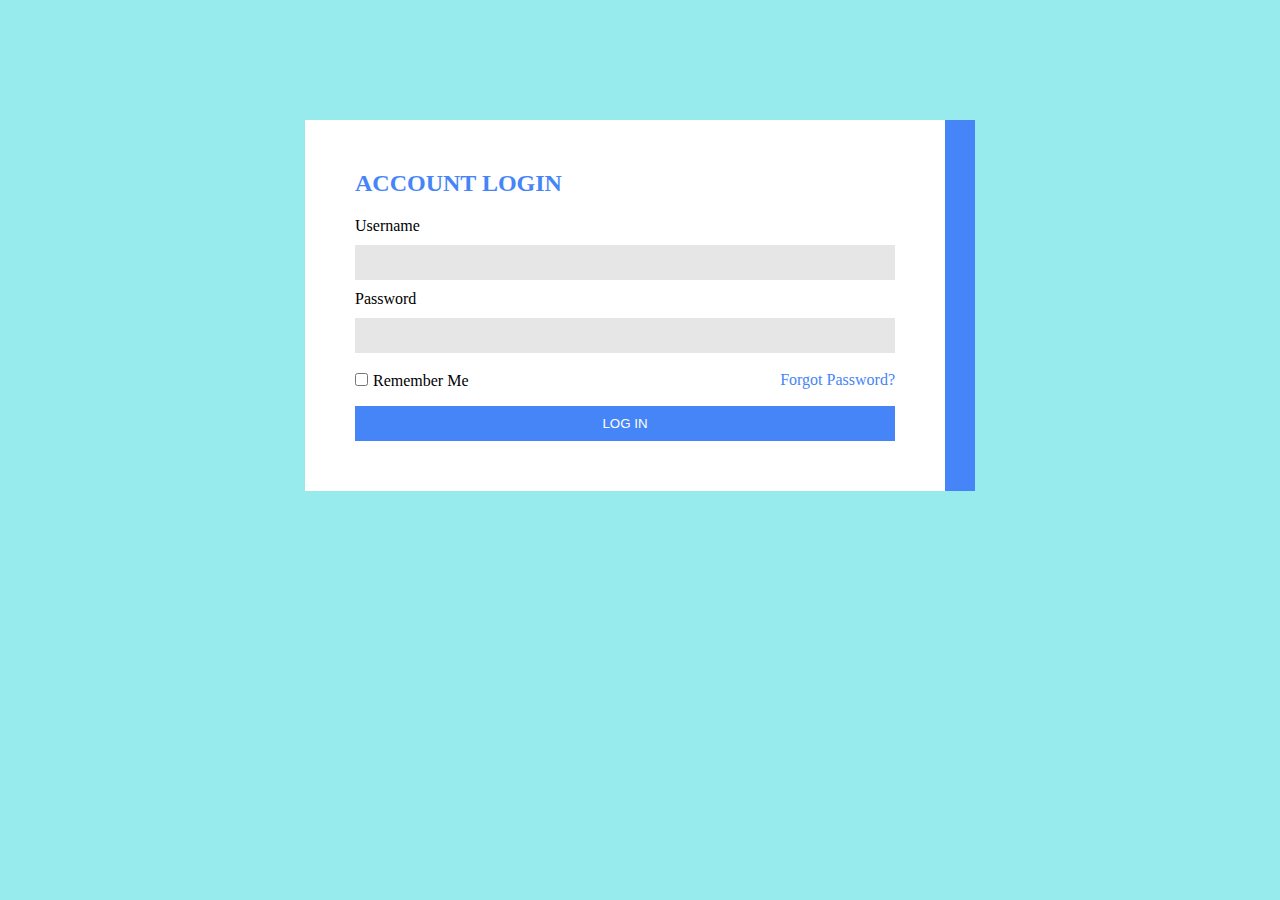
<file: Challenge1/index.html>
<!DOCTYPE html>
<html lang="en">
<head>
    <meta charset="UTF-8">
    <meta http-equiv="X-UA-Compatible" content="IE=edge">
    <meta name="viewport" content="width=device-width, initial-scale=1.0">
    <link rel="stylesheet" href="style.css">
    <title>Login ||</title>
</head>
<body>
    <div class="container">
        <h2>ACCOUNT LOGIN</h2>
        <form action="#">
            <label for="Username">Username</label>
            <input type="text" name="" id="Username">
            <label for="Password">Password</label>
            <input type="text" name="" id="Password">
            <div class="inner-div">
                <label for="">
                    <input type="checkbox" name="" id="">Remember Me
                </label>
                <span>Forgot Password?</span>
            </div>
            <button>LOG IN</button>
        </form>
    </div>
</body>
</html>
</file>
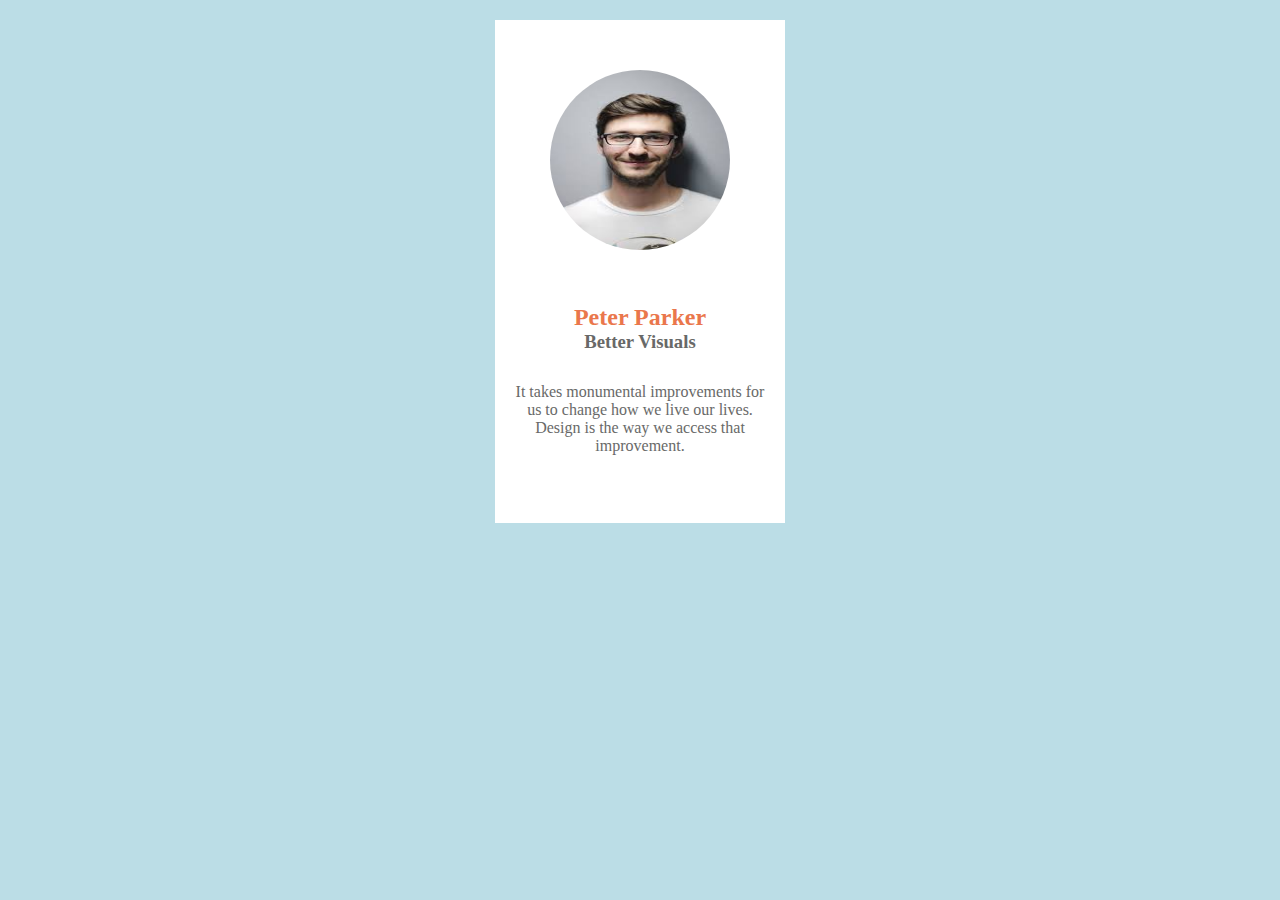
<file: Challenge3/index.html>
<!DOCTYPE html>
<html lang="en">
<head>
    <meta charset="UTF-8">
    <meta http-equiv="X-UA-Compatible" content="IE=edge">
    <meta name="viewport" content="width=device-width, initial-scale=1.0">
    <!--FONT AWESOME CSS LINK-->
    <link rel="stylesheet" href="https://cdnjs.cloudflare.com/ajax/libs/font-awesome/5.15.1/css/all.min.css" integrity="sha512-+4zCK9k+qNFUR5X+cKL9EIR+ZOhtIloNl9GIKS57V1MyNsYpYcUrUeQc9vNfzsWfV28IaLL3i96P9sdNyeRssA==" crossorigin="anonymous" />
    <link rel="stylesheet" href="style.css">
    <title>Profile Card</title>
</head>
<body>
    <div class="container">
        <div class="card">
            <div class="card-img">
                <img src="./img/images.jpg" alt="Profile Picture">
            </div>
            <div class="card-text">
                <div class="caption">
                    <h2>Peter Parker</h2>
                    <h3>Better Visuals</h3>
                </div>
                <p>It takes monumental improvements for us to change how we live our lives. Design is the way we access that improvement.</p>
            </div>
            <div class="social">
                <i class="fab fa-facebook-f"></i>
                <i class="fab fa-twitter"></i>
                <i class="fab fa-github"></i>
                <i class="fab fa-behance"></i>
            </div>
        </div>
    </div>
</body>
</html>
</file>
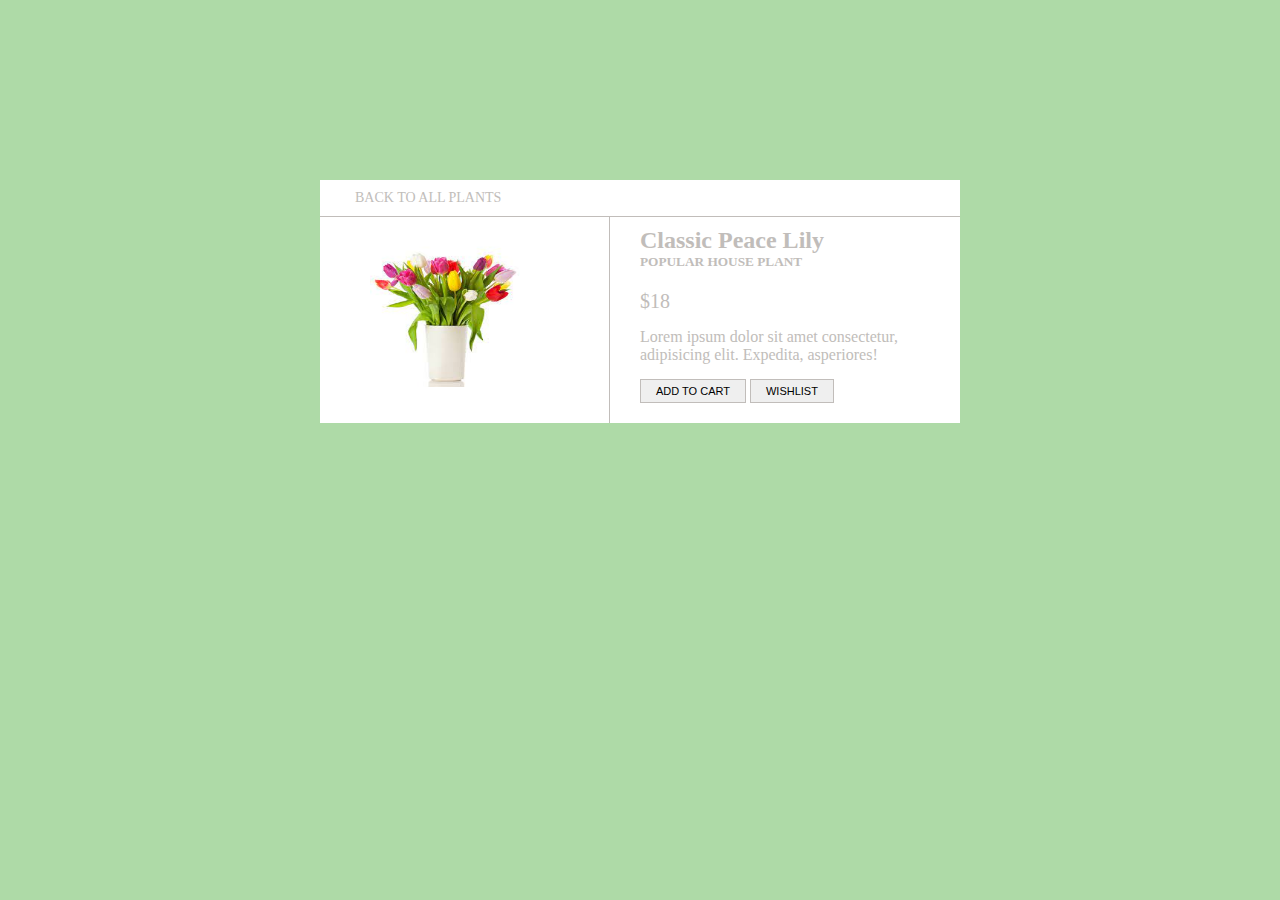
<file: Challenge4/index.html>
<!DOCTYPE html>
<html lang="en">
<head>
    <meta charset="UTF-8">
    <meta http-equiv="X-UA-Compatible" content="IE=edge">
    <meta name="viewport" content="width=device-width, initial-scale=1.0">
    <!--FONT AWESOME CSS LINK-->
    <link rel="stylesheet" href="https://cdnjs.cloudflare.com/ajax/libs/font-awesome/5.15.1/css/all.min.css" integrity="sha512-+4zCK9k+qNFUR5X+cKL9EIR+ZOhtIloNl9GIKS57V1MyNsYpYcUrUeQc9vNfzsWfV28IaLL3i96P9sdNyeRssA==" crossorigin="anonymous" />
    <link rel="stylesheet" href="style.css">
    <title>Product Card</title>
</head>
<body>
    <div class="container">
        <div class="first-div">
            <div class="back">
                <i class="fas fa-chevron-left"></i>
                <span>BACK TO ALL PLANTS</span>
            </div>
            <div class="love">
                <i class="far fa-heart"></i>
            </div>
        </div>
        <div class="content-div">
            <div class="image-div">
                <img src="./img/flowerVase.jpg" alt="Flower Vase">
            </div>
            <div class="text-div">
                <h2>Classic Peace Lily</h2>
                <h5>POPULAR HOUSE PLANT</h5>
                <span>$18</span>
                <p>Lorem ipsum dolor sit amet consectetur, adipisicing elit. Expedita, asperiores!</p>
                <div class="btn">
                    <button>ADD TO CART</button>
                    <button>WISHLIST</button>
                </div>
            </div>
        </div>
    </div>
</body>
</html>
</file>
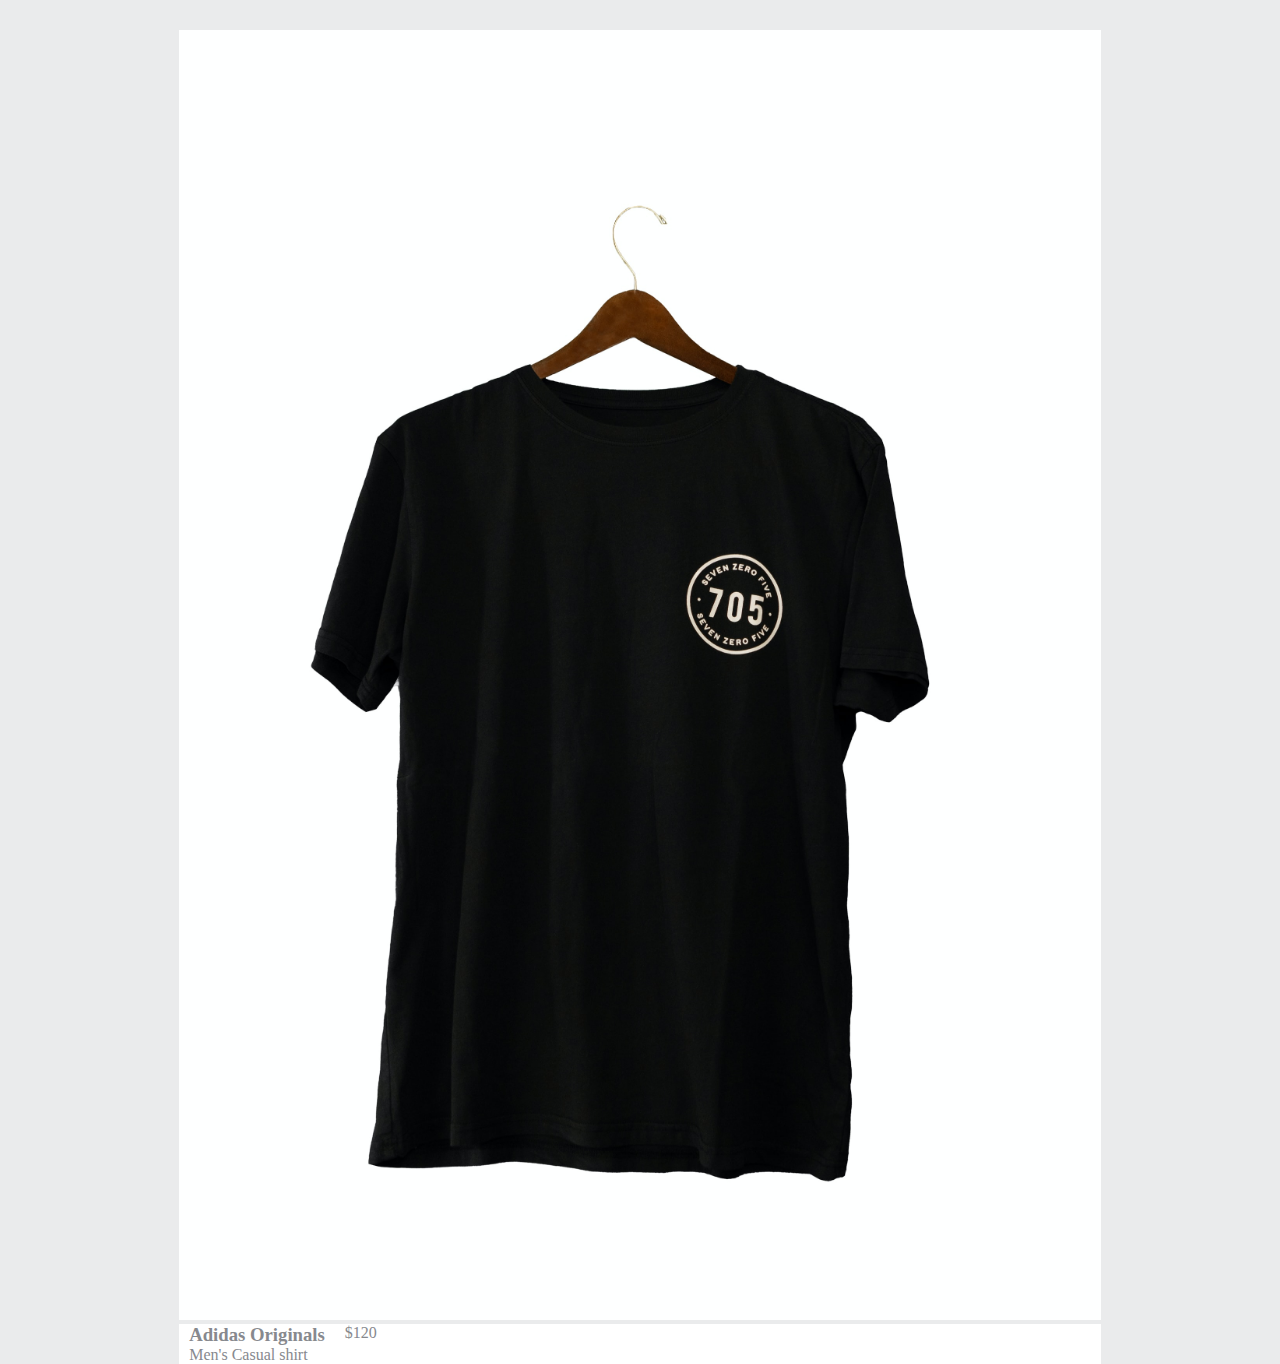
<file: Challenge5/index.html>
<!DOCTYPE html>
<html lang="en">
<head>
    <meta charset="UTF-8">
    <meta http-equiv="X-UA-Compatible" content="IE=edge">
    <meta name="viewport" content="width=device-width, initial-scale=1.0">
    <link rel="stylesheet" href="style.css">
    <title>Shirt Page</title>
</head>
<body>
    <div class="container">
        <div class="card">
            <div class="img-div">
                <img src="./img/black-polo.jpg" alt="Black Polo">
            </div>
            <div class="text-div">
                <div class="caption-div">
                    <h3>Adidas Originals</h3>
                    <p>Men's Casual shirt</p>
                </div>
                <div class="price-div">
                    <span>$120</span>
                </div>
            </div>
        </div>
    </div>
</body>
</html>
</file>
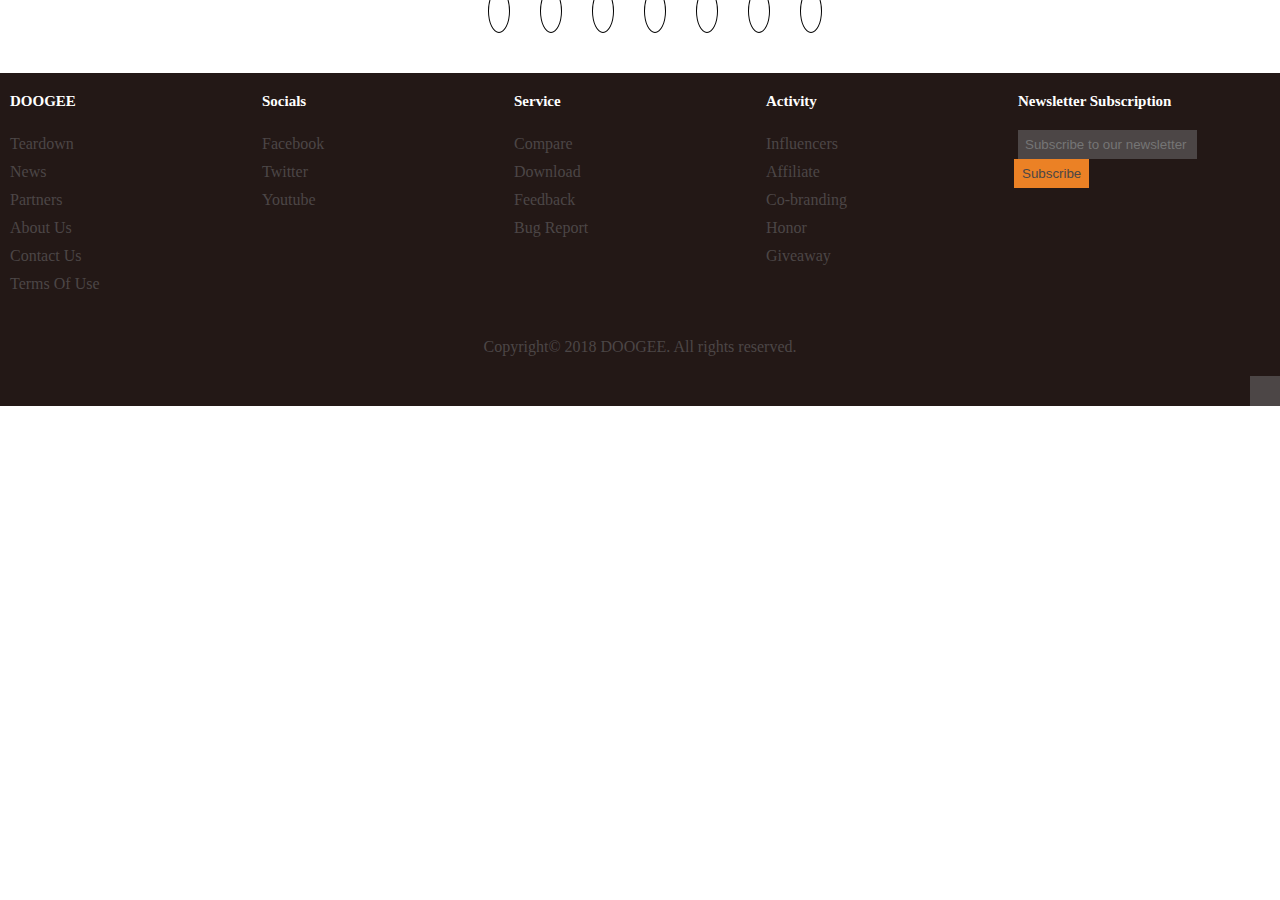
<file: Challenge6/index.html>
<!DOCTYPE html>
<html lang="en">
<head>
    <meta charset="UTF-8">
    <meta http-equiv="X-UA-Compatible" content="IE=edge">
    <meta name="viewport" content="width=device-width, initial-scale=1.0">
    <!--FONT AWESOME CSS LINK-->
    <link rel="stylesheet" href="https://cdnjs.cloudflare.com/ajax/libs/font-awesome/5.15.1/css/all.min.css" integrity="sha512-+4zCK9k+qNFUR5X+cKL9EIR+ZOhtIloNl9GIKS57V1MyNsYpYcUrUeQc9vNfzsWfV28IaLL3i96P9sdNyeRssA==" crossorigin="anonymous" />
    <link rel="stylesheet" href="style.css">
    <title>Footer Page</title>
</head>
<body>

    <div class="container">
        <div class="socials">
            <i class="fab fa-facebook-f circle"></i>
            <i class="fab fa-twitter"></i>
            <i class="fab fa-google-plus-g"></i>
            <i class="fab fa-youtube"></i>
            <i class="fab fa-instagram"></i>
            <i class="fab fa-linkedin-in"></i>
            <i class="fab fa-vk"></i>
        </div>
    </div>

    <section id="footer">
        <div class="footer">
            <div class="first">
                <h2>DOOGEE</h2>
                <li>Teardown</li>
                <li>News</li>
                <li>Partners</li>
                <li>About Us</li>
                <li>Contact Us</li>
                <li>Terms Of Use</li>
            </div>
            <div class="second">
                <h2>Socials</h2>
                <li>Facebook</li>
                <li>Twitter</li>
                <li>Youtube</li>
            </div>
            <div class="third">
                <h2>Service</h2>
                <li>Compare</li>
                <li>Download</li>
                <li>Feedback</li>
                <li>Bug Report</li>
            </div>
            <div class="fourth">
                <h2>Activity</h2>
                <li>Influencers</li>
                <li>Affiliate</li>
                <li>Co-branding</li>
                <li>Honor</li>
                <li>Giveaway</li>
            </div>
            <div class="fifth">
                <h2>Newsletter Subscription</h2>
                <div class="btn">
                    <input type="text" name="#" id="#" placeholder="Subscribe to our newsletter">
                    <button>Subscribe</button>
                </div>
            </div>
        </div>
        <p>Copyright&copy; 2018 DOOGEE. All rights reserved.</p>
        <div class="arrow-up">
            <i class="fas fa-chevron-up"></i>
        </div>
    </section>
</body>
</html>
</file>
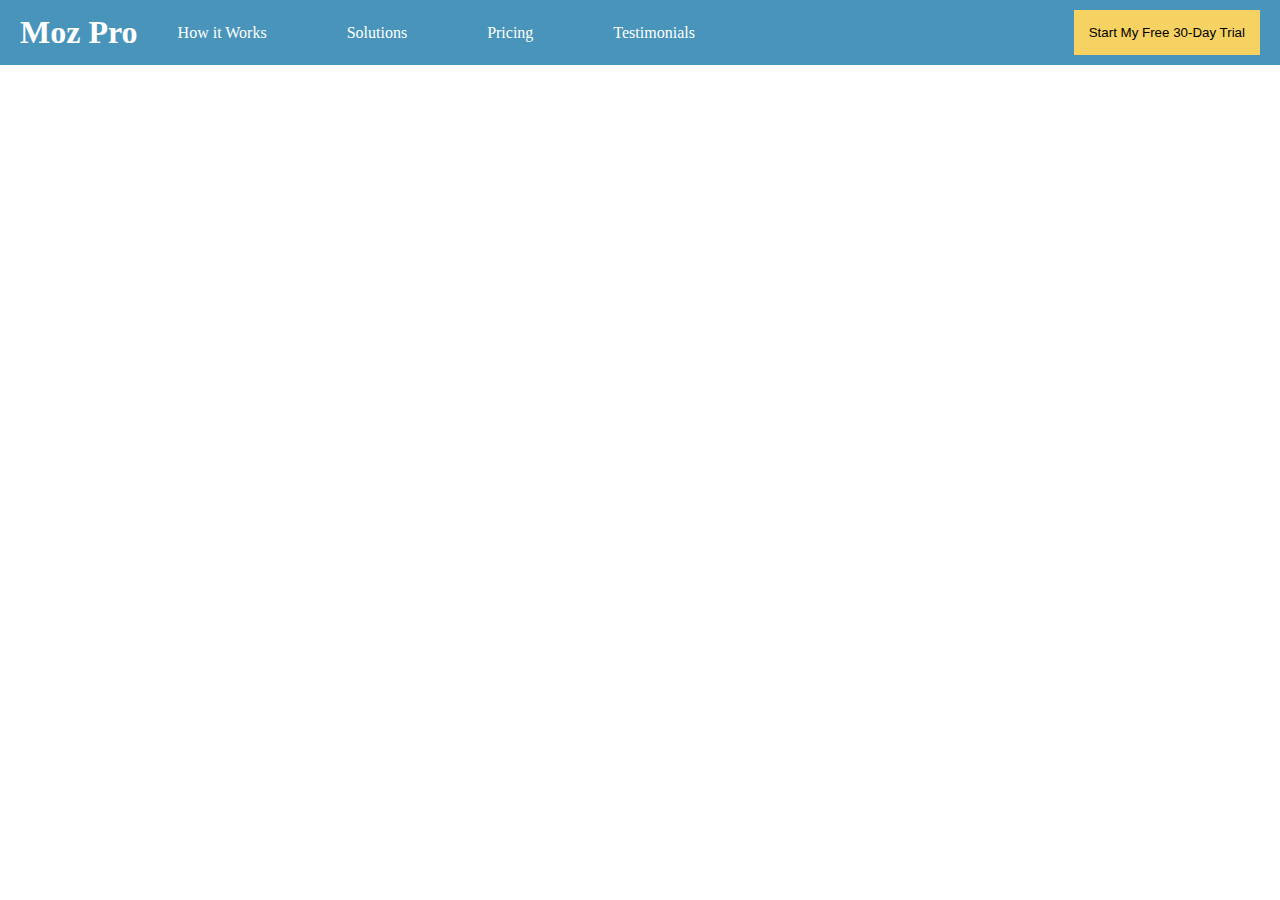
<file: Challenge8/index.html>
<!DOCTYPE html>
<html lang="en">
<head>
    <meta charset="UTF-8">
    <meta http-equiv="X-UA-Compatible" content="IE=edge">
    <meta name="viewport" content="width=device-width, initial-scale=1.0">
    <link rel="stylesheet" href="style.css">
    <title>Landing Page</title>
</head>
<body>
    <header>
        <div class="header-container">
            <h1>Moz Pro</h1>
            <ul>
                <li><a href="#">How it Works</a></li>
                <li>Solutions</li>
                <li>Pricing</li>
                <li>Testimonials</li>
            </ul>
        </div>
        <div class="btn-header">
            <button>Start My Free 30-Day Trial</button>
        </div>
    </header>
</body>
</html>
</file>
<file: Challenge1/style.css>
html,
body{
    padding: 0;
    margin: 0;
    box-sizing: border-box;
    background-color: #98EBEC;
}

.container{
    background-color: #fff;
    width: 50%;
    margin: 120px auto;
    border-right: 30px solid #4585F7;
}

.container h2{
    /* text-align: center; */
    margin: 10px 50px;
    padding-top: 50px;
    color: #4585F7;
}

.container form{
    display: flex;
    flex-direction: column;
    margin: 20px 50px;
}

.container input{
    background-color: #e6e6e6;
    border: none;
    padding: 10px 0;
    margin: 10px 0;
    outline: none;
}

.container input[type='checkbox']{
    margin-right: 5px;
    
}

.inner-div{
    display: flex;
    justify-content: space-between;
    margin-bottom: 10px;
}

.container span{
    /* text-align: right; */
    color: #4585F7;
    display: flex;
    justify-content: right;
    align-items: center;
}

.container button{
    color: #fff;
    background-color: #4585F7;
    border: none;
    padding: 10px 0;
    margin-bottom: 50px;
    
}

@media screen and (max-width: 600px) {
    .container{
        width: 80%;
        border-right: 20px solid #4585F7;
    }

    .container h2{
        font-size: 20px;
        margin: 10px 30px;
    }

    .container form{
        margin: 20px 30px;
    }

    .container input{
        padding: 5px 0; 
    }

    .inner-div{
        font-size: 15px;
        display: inline-block;
        margin-bottom: 15px;
    }
}
</file>
<file: Challenge3/style.css>
*{
    box-sizing: border-box;
    padding: 0;
    margin: 0;
}

body{
    background-color: #BBDDE6;;
}

.container{
    background-color: #ffffff;
    width: 290px;
    margin: 20px auto;
}

.card-img{
    text-align: center;  
}

.card-img img{
    border-radius: 50%;
    width: 180px;
    height: 180px;
    margin-top: 50px;
}

.card-text{
    color: #686968;
    margin: 50px 20px;
    text-align: center;
    padding-bottom: 0;
}

.caption{
    padding-bottom: 30px;
}

.card-text h2{
    color: #EA774C;
}

.social{
    color: #EA774C;
    padding: 0 auto;
    
}

.social i{
    padding-left: 40px;
    margin-bottom: 40px;
}
</file>
<file: Challenge4/style.css>
*{
    box-sizing: border-box;
    padding: 0;
    margin: 0;
}

body{
    background-color: #AEDAA7;
    display: flex;
    justify-content: center;
    align-items: center;
}

.container{
    width: 50%;
    background-color: #FFFFFF;;
    color: #C1BDBA;
    margin-top: 20vh ; 
}

.first-div{
    display: flex;
    justify-content: space-between;
    padding: 10px 30px;
    border-bottom: 1px solid #C1BDBA;
    font-size: 14px;
}

.back span{
    margin-left: 5px;
}

.content-div{
    display: grid;
    grid-template-columns: 1fr 1fr;
    margin: 0 50px;
}

.image-div{
    border-right: 1px solid #C1BDBA;
    /* margin-bottom: 20px; */
    margin-right: 30px;
}

.image-div img{
    width: 150px;
    height: 150px;
    margin-top: 20px;
}

.text-div{
    margin-top: 10px;
}

.text-div h5,
.text-div .btn{
    padding-bottom: 20px;
}

.text-div p{
    padding: 15px 0;
}

.text-div span{
    padding-bottom: 20px;
    font-size: 20px;
}

.btn button{
    padding: 5px 15px;
    border: 1px solid #C1BDBA;
    font-size: 11px;
    text-align: center;
}

@media screen and (max-width: 767px) {
    .container{
        width: 80%;
        margin: 20px auto;
    }

    .first-div{
        display: flex;
        justify-content: space-between;
        font-size: 10px;
    }

    .content-div{
        display: flex;
        flex-direction: column;
        border-right: 0;
        font-size: 12px;
    }

    .text-div p{
        font-size: 14px;
    }

    .image-div{
        border-right: 0;
    }

    .btn{
        display: flex;
        justify-content: space-between;
    }

    .btn button{
        padding: 5px;
    }
}

@media screen and (min-width: 768px) and (max-width: 1023px){
    .container{
        width: 80%;
        margin-top: 20vh;
    }

}
</file>
<file: Challenge5/style.css>
*{
    box-sizing: border-box;
    padding: 0;
    margin: 0;
}

body{
    background-color: #EAEBEC;
    display: flex;
    justify-content: center;
    align-items: center;
    color: #87898E;
}

img{
    width: 100%;
}

.container{
    width: 90%;
    display: flex;
    justify-content: center;
    align-items: center;
}

.card{
    width: 80%;
}

.img-div{
    /* border: 3px solid limegreen; */
    margin: 0;
    padding: 0;
}

.img-div img{
    /* width: 200px; */
    margin-top: 30px;
    /* background-color: #87898E; */
}

.text-div{
    display: flex;
    padding: 0px 10px;
    background-color: #fff;
    /* border: 3px solid blue; */
}

.price-div{
    padding-left: 20px;
}
</file>
<file: Challenge6/style.css>
*{
    padding: 0;
    margin: 0;
    box-sizing: border-box;
}

.container{
    width: 100%;
    color: #fff;
    margin-bottom: 50px;
}

.socials{
    text-align: center;
    
}

.socials i{
    color: black;
    text-align: center;
    padding: 10px 10px;
    font-size: 20px;
    border: 1px solid black;
    border-radius: 50%;
    margin-top: 150px;
    margin-left: 30px;
}

#footer{
    background-color: #231816;
    width: 100%;
}

.footer{
    padding: 20px 10px;
    color: #4C4646;
    display: grid;
    grid-template-columns: repeat(5, 1fr);
}

.footer h2{
    color: #ffffff;
    font-size: 15px;
    padding-bottom: 20px;
}

.footer li{
    list-style: none;
    padding: 5px 0;
}

#footer p{
    text-align: center;
    color: #4C4646;
    padding: 20px 0;
}

.btn{
    padding: 0;
    margin: 0;
    width: 100%;
}

.fifth input{
    padding: 7px;
    border: none;
    outline: none;
    background-color: #4C4646;
    color: #ffffff;
    width: 71%;
}

.fifth button{
    padding: 7px 8px;
    background-color: #EB8125;
    color: #4C4646;
    border: none;
    margin-left: -4px;
}

.arrow-up{
    display: flex;
    justify-content: flex-end;
    align-items: center;
}

.arrow-up i{
    background-color: #4C4646;
    width: 30px;
    height: 30px;
    text-align: center;
    font-size: 20px;
    padding: 5px 5px;
}
</file>
<file: Challenge8/style.css>
*{
    padding: 0;
    margin: 0;
    box-sizing: border-box;
}

header{
    background-color: #4994BA;
    color: #ffffff;
    display: flex;
    justify-content: space-between;
    align-items: center;
    padding: 10px 20px;
}

.header-container{
    display: flex;
    align-items: center;
}

ul{
    display: flex;
}

.header-container li{
    padding: 0 20px;
    list-style: none;
    margin: 0 20px;
}

.header-container li a{
    text-decoration: none;
    color: white;
}

.header-container li a:hover{
    border-bottom: 2px solid #444E5E;
    border-width: 4px;
}

.btn-header button{
    padding: 15px;
    background-color: #F5D261;
    border: none;
}
</file>
